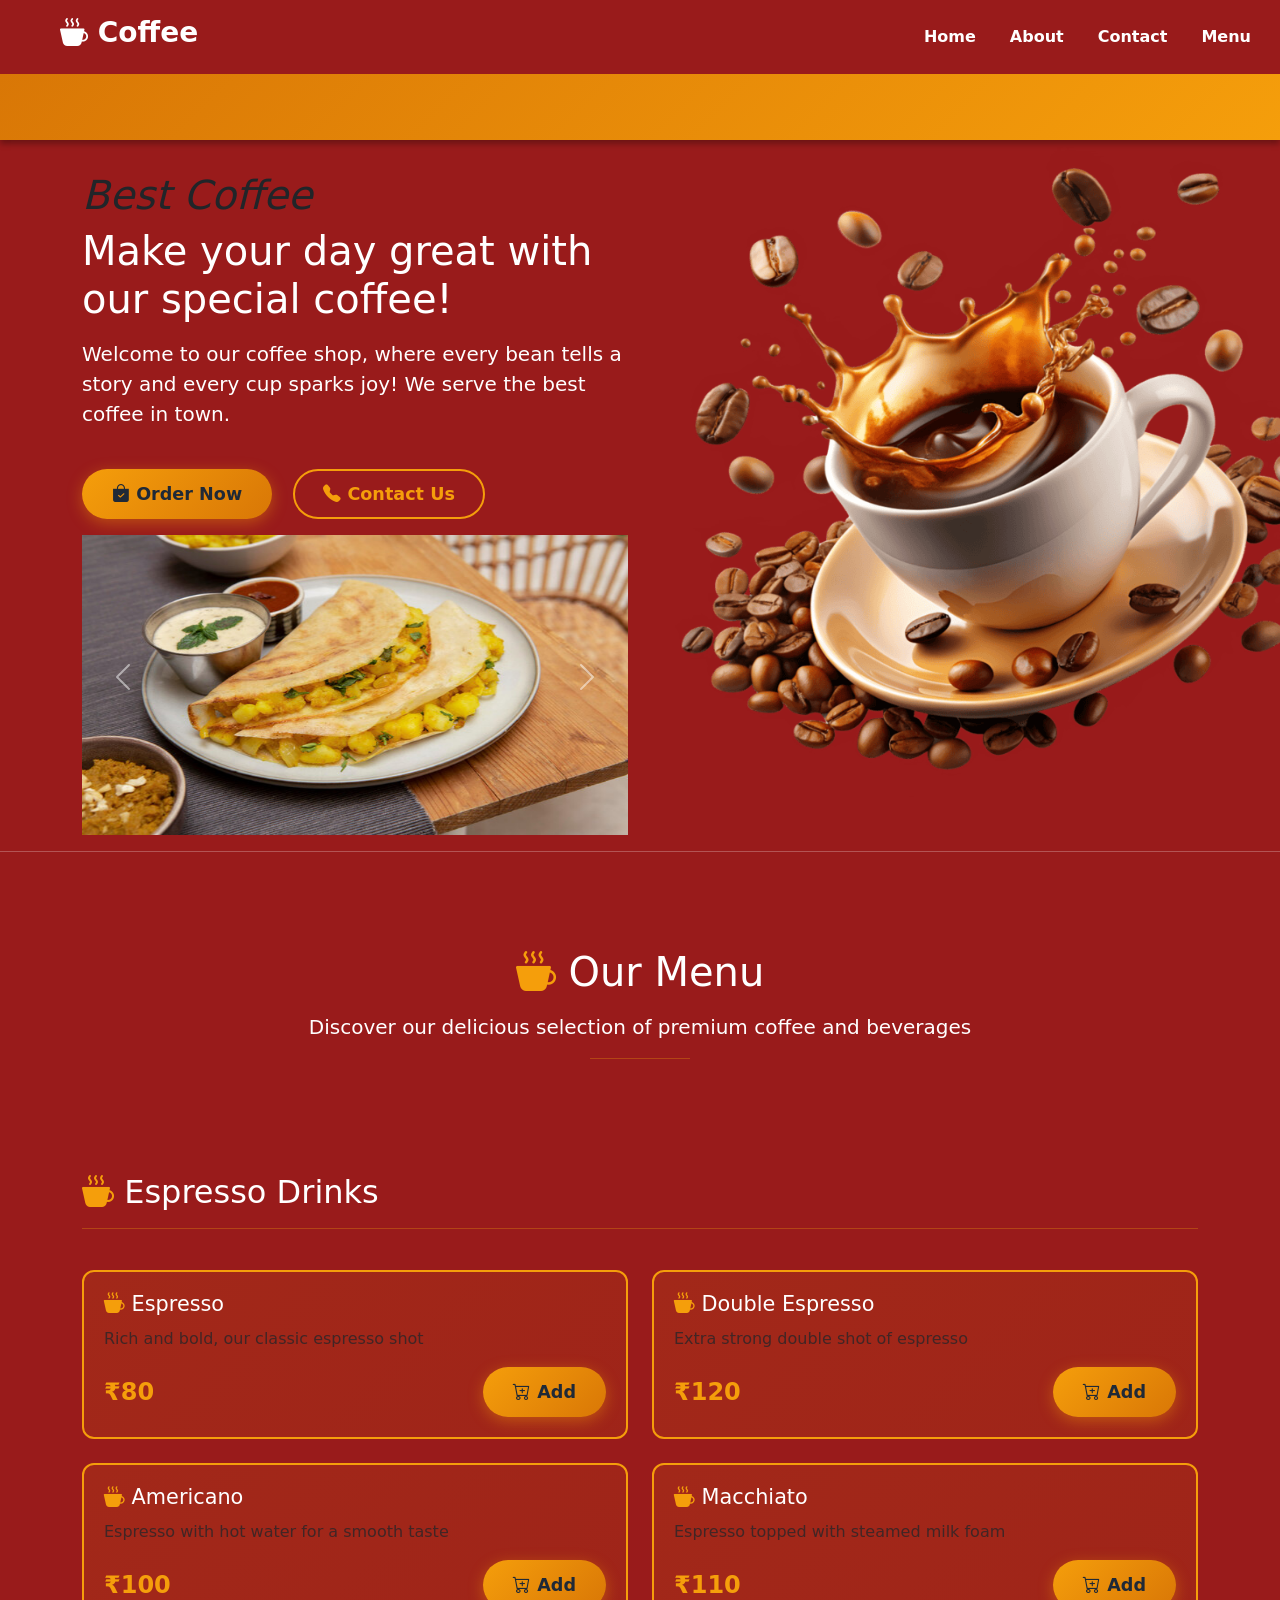
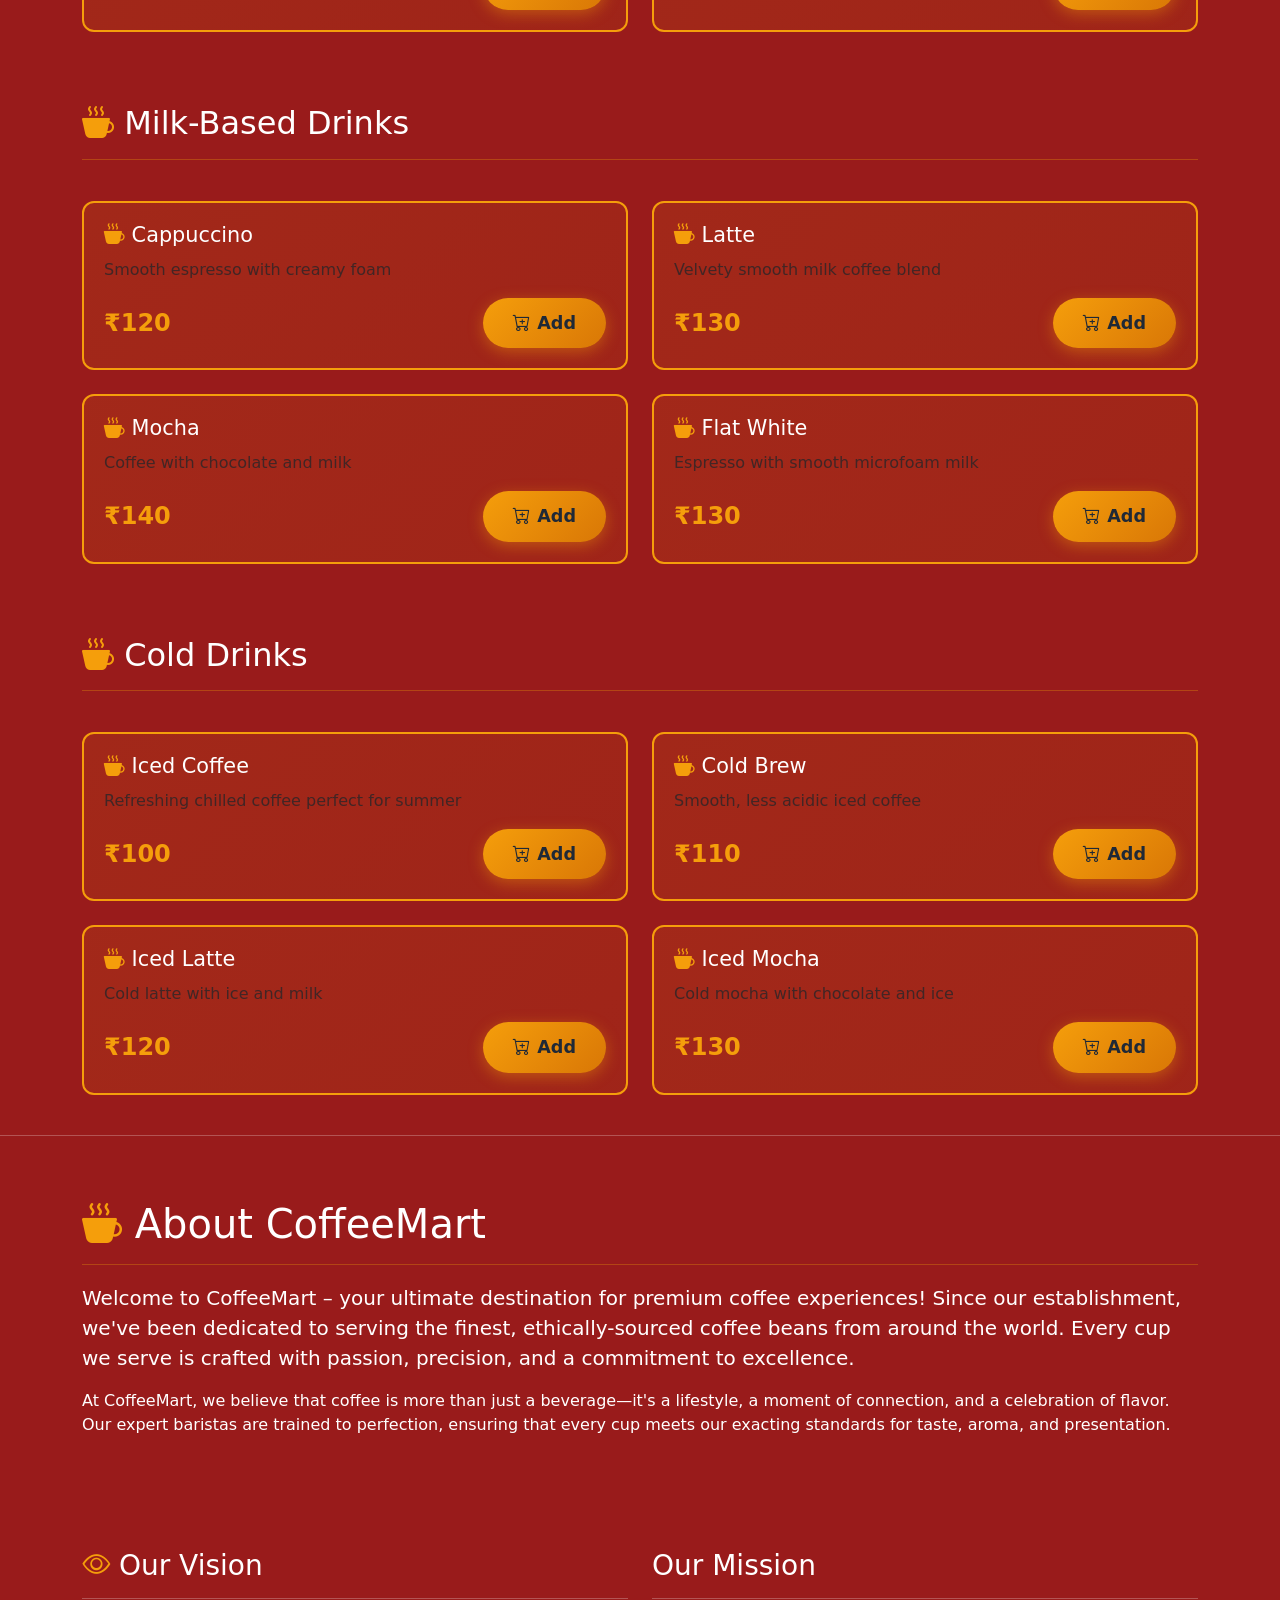
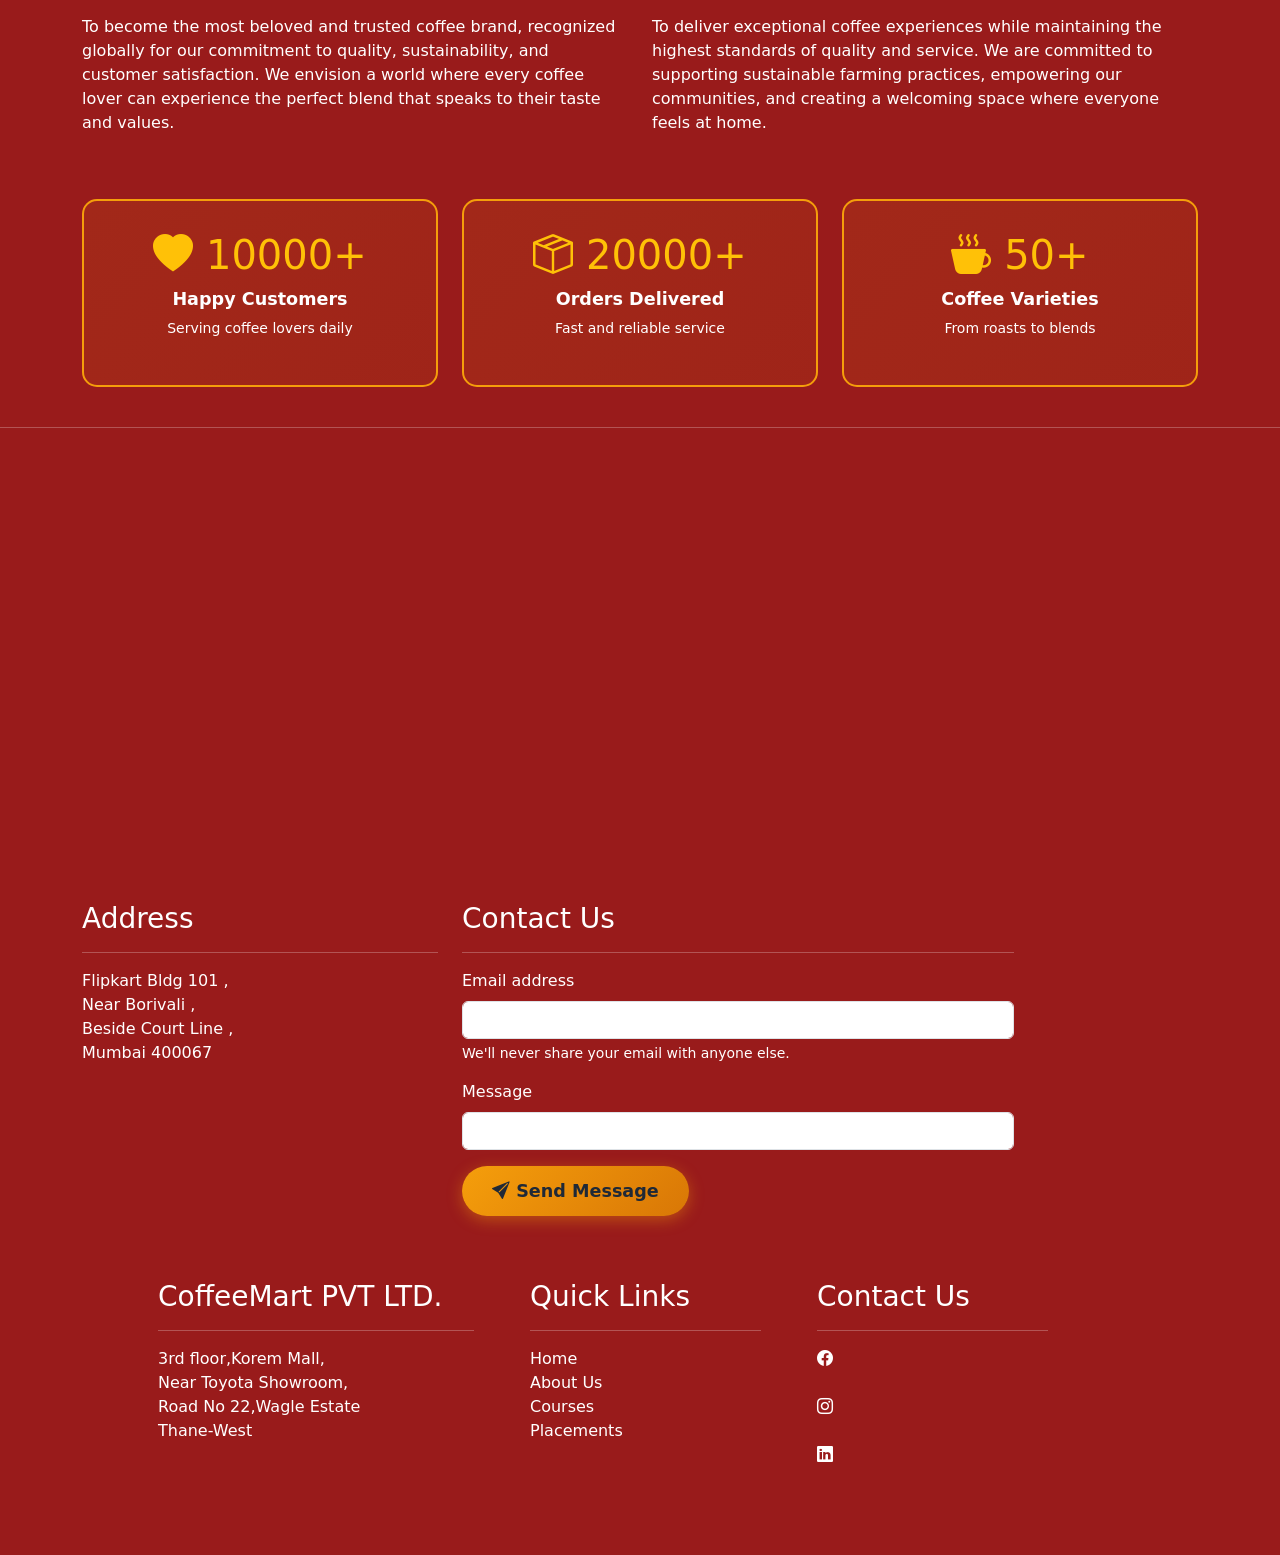
<file: index.html>
<!doctype html>
<html lang="en">
  <head>
    <meta charset="utf-8">
    <meta name="viewport" content="width=device-width, initial-scale=1">
    <title>CoffeeMart | Home</title>
    <link rel="shortcut icon" href="images/hot-beverages.png" type="image/x-icon">
    <link rel="stylesheet" href="https://cdn.jsdelivr.net/npm/bootstrap-icons@1.13.1/font/bootstrap-icons.min.css">
    <link href="https://cdn.jsdelivr.net/npm/bootstrap@5.3.8/dist/css/bootstrap.min.css" rel="stylesheet" integrity="sha384-sRIl4kxILFvY47J16cr9ZwB07vP4J8+LH7qKQnuqkuIAvNWLzeN8tE5YBujZqJLB" crossorigin="anonymous">
    <link rel="stylesheet" href="style.css">
  </head>
  <body>

    <!-- navbar  -->
     <div class="container-fluid">
        <div class="row">
            <nav class="navbar">
                <div class="container-fluid">
                    <a class="navbar-brand ms-5 text-white"> <h3> <strong> <i class="bi bi-cup-hot-fill"></i> Coffee</strong> </h3> </a>
                    <form class="d-flex" role="search">
                        <a href="index.html" class="btn text-white p-3"> <strong>Home</strong> </a>
                        <a href="about.html" class="btn text-white p-3"> <strong>About</strong> </a>
                        <a href="contact.html" class="btn text-white p-3"> <strong>Contact</strong> </a>
                        <a href="menu.html" class="btn text-white p-3"> <strong>Menu</strong> </a>
                    </form>
                </div>
            </nav>
        </div>
     </div>

     <marquee behavior="scroll" direction="left" scrollamount="5" class="marquee-promo">
       <i class="bi bi-cup-hot-fill"></i> Buy 1 Coffee and get any starter free! <i class="bi bi-cup-hot-fill"></i> | Limited Time Offer | Order Now!
     </marquee>

    <!-- main section  -->
     <div class="container">
      <div class="row">
        <div class="col-6">
          <h1 class="text---bs-warning-text-emphasis mt-4 fst-italic">Best Coffee</h1>
          <h1 class="text-white mt-2">Make your day great with our special coffee!</h1>
          <p class="lead text-white mt-3">Welcome to our coffee shop, where every bean tells a story and every cup sparks joy! We serve the best coffee in town.</p>
          <a href="" class="btn btn-order mt-4"> <i class="bi bi-bag-check-fill"></i> Order Now</a>
          <a href="" class="btn btn-contact mt-4 ms-3"><i class="bi bi-telephone-fill"></i> Contact Us</a>

          <!-- carousal  -->
           <div id="carouselExampleInterval" class="carousel slide pt-3" data-bs-ride="carousel">
              <div class="carousel-inner">
                  <div class="carousel-item active" data-bs-interval="2000">
                    <img src="images/gallery-5.jpg" class="d-block w-100" alt="menu" height="300px" width="500px">
                  </div>
                  <div class="carousel-item" data-bs-interval="2000">
                    <img src="images/gallery-2.jpg" class="d-block w-100" alt="menu" height="300px" width="500px">
                  </div>
                  <div class="carousel-item" data-bs-interval="2000">
                    <img src="images/gallery-3.jpg" class="d-block w-100" alt="menu" height="300px" width="500px  ">
                  </div>
                  <div class="carousel-item" data-bs-interval="2000">
                    <img src="images/gallery-4.jpg" class="d-block w-100" alt="menu" height="300px" width="500px">
                  </div>
                </div>
                <button class="carousel-control-prev" type="button" data-bs-target="#carouselExampleInterval" data-bs-slide="prev">
                  <span class="carousel-control-prev-icon" aria-hidden="true"></span>
                  <span class="visually-hidden">Previous</span>
                </button>
                <button class="carousel-control-next" type="button" data-bs-target="#carouselExampleInterval" data-bs-slide="next">
                  <span class="carousel-control-next-icon" aria-hidden="true"></span>
                  <span class="visually-hidden">Next</span>
                </button>
            </div>


        </div>
        <div class="col-4">
          <img src="images/coffee-hero-section.png" alt="Coffee" width="700px" height="650px">
        </div>
      </div>
     </div>

<hr class="text-white">

     <!-- menu section  -->
      <!-- Menu Header Section  -->
    <div class="container mt-5 pt-5">
      <div class="row text-white">
        <div class="col-md-12 mb-5 text-center">
          <h1 class="mb-3"><i class="bi bi-cup-hot-fill" style="color: #f59e0b;"></i> Our Menu</h1>
          <p class="lead">Discover our delicious selection of premium coffee and beverages</p>
          <hr class="text-warning mx-auto" style="height: 3px; width: 100px;" />
        </div>
      </div>
    </div>

    <!-- Espresso Drinks Section  -->
    <div class="container mt-5">
      <div class="row text-white">
        <div class="col-md-12 mb-4">
          <h2><i class="bi bi-cup-hot-fill" style="color: #f59e0b;"></i> Espresso Drinks</h2>
          <hr class="text-warning" style="height: 2px;" />
        </div>

        <div class="col-md-6 mb-4">
          <div class="menu-card">
            <h4><i class="bi bi-cup-hot-fill" style="color: #f59e0b;"></i> Espresso</h4>
            <p class="text-muted">Rich and bold, our classic espresso shot</p>
            <div class="d-flex justify-content-between align-items-center">
              <span class="price">₹80</span>
              <button class="btn btn-order btn-sm"><i class="bi bi-cart-plus"></i> Add</button>
            </div>
          </div>
        </div>

        <div class="col-md-6 mb-4">
          <div class="menu-card">
            <h4><i class="bi bi-cup-hot-fill" style="color: #f59e0b;"></i> Double Espresso</h4>
            <p class="text-muted">Extra strong double shot of espresso</p>
            <div class="d-flex justify-content-between align-items-center">
              <span class="price">₹120</span>
              <button class="btn btn-order btn-sm"><i class="bi bi-cart-plus"></i> Add</button>
            </div>
          </div>
        </div>

        <div class="col-md-6 mb-4">
          <div class="menu-card">
            <h4><i class="bi bi-cup-hot-fill" style="color: #f59e0b;"></i> Americano</h4>
            <p class="text-muted">Espresso with hot water for a smooth taste</p>
            <div class="d-flex justify-content-between align-items-center">
              <span class="price">₹100</span>
              <button class="btn btn-order btn-sm"><i class="bi bi-cart-plus"></i> Add</button>
            </div>
          </div>
        </div>

        <div class="col-md-6 mb-4">
          <div class="menu-card">
            <h4><i class="bi bi-cup-hot-fill" style="color: #f59e0b;"></i> Macchiato</h4>
            <p class="text-muted">Espresso topped with steamed milk foam</p>
            <div class="d-flex justify-content-between align-items-center">
              <span class="price">₹110</span>
              <button class="btn btn-order btn-sm"><i class="bi bi-cart-plus"></i> Add</button>
            </div>
          </div>
        </div>
      </div>
    </div>

    <!-- Milk-Based Drinks Section  -->
    <div class="container mt-5">
      <div class="row text-white">
        <div class="col-md-12 mb-4">
          <h2><i class="bi bi-cup-hot-fill" style="color: #f59e0b;"></i> Milk-Based Drinks</h2>
          <hr class="text-warning" style="height: 2px;" />
        </div>

        <div class="col-md-6 mb-4">
          <div class="menu-card">
            <h4><i class="bi bi-cup-hot-fill" style="color: #f59e0b;"></i> Cappuccino</h4>
            <p class="text-muted">Smooth espresso with creamy foam</p>
            <div class="d-flex justify-content-between align-items-center">
              <span class="price">₹120</span>
              <button class="btn btn-order btn-sm"><i class="bi bi-cart-plus"></i> Add</button>
            </div>
          </div>
        </div>

        <div class="col-md-6 mb-4">
          <div class="menu-card">
            <h4><i class="bi bi-cup-hot-fill" style="color: #f59e0b;"></i> Latte</h4>
            <p class="text-muted">Velvety smooth milk coffee blend</p>
            <div class="d-flex justify-content-between align-items-center">
              <span class="price">₹130</span>
              <button class="btn btn-order btn-sm"><i class="bi bi-cart-plus"></i> Add</button>
            </div>
          </div>
        </div>

        <div class="col-md-6 mb-4">
          <div class="menu-card">
            <h4><i class="bi bi-cup-hot-fill" style="color: #f59e0b;"></i> Mocha</h4>
            <p class="text-muted">Coffee with chocolate and milk</p>
            <div class="d-flex justify-content-between align-items-center">
              <span class="price">₹140</span>
              <button class="btn btn-order btn-sm"><i class="bi bi-cart-plus"></i> Add</button>
            </div>
          </div>
        </div>

        <div class="col-md-6 mb-4">
          <div class="menu-card">
            <h4><i class="bi bi-cup-hot-fill" style="color: #f59e0b;"></i> Flat White</h4>
            <p class="text-muted">Espresso with smooth microfoam milk</p>
            <div class="d-flex justify-content-between align-items-center">
              <span class="price">₹130</span>
              <button class="btn btn-order btn-sm"><i class="bi bi-cart-plus"></i> Add</button>
            </div>
          </div>
        </div>
      </div>
    </div>

    <!-- Cold Drinks Section  -->
    <div class="container mt-5">
      <div class="row text-white">
        <div class="col-md-12 mb-4">
          <h2><i class="bi bi-cup-hot-fill" style="color: #f59e0b;"></i> Cold Drinks</h2>
          <hr class="text-warning" style="height: 2px;" />
        </div>

        <div class="col-md-6 mb-4">
          <div class="menu-card">
            <h4><i class="bi bi-cup-hot-fill" style="color: #f59e0b;"></i> Iced Coffee</h4>
            <p class="text-muted">Refreshing chilled coffee perfect for summer</p>
            <div class="d-flex justify-content-between align-items-center">
              <span class="price">₹100</span>
              <button class="btn btn-order btn-sm"><i class="bi bi-cart-plus"></i> Add</button>
            </div>
          </div>
        </div>

        <div class="col-md-6 mb-4">
          <div class="menu-card">
            <h4><i class="bi bi-cup-hot-fill" style="color: #f59e0b;"></i> Cold Brew</h4>
            <p class="text-muted">Smooth, less acidic iced coffee</p>
            <div class="d-flex justify-content-between align-items-center">
              <span class="price">₹110</span>
              <button class="btn btn-order btn-sm"><i class="bi bi-cart-plus"></i> Add</button>
            </div>
          </div>
        </div>

        <div class="col-md-6 mb-4">
          <div class="menu-card">
            <h4><i class="bi bi-cup-hot-fill" style="color: #f59e0b;"></i> Iced Latte</h4>
            <p class="text-muted">Cold latte with ice and milk</p>
            <div class="d-flex justify-content-between align-items-center">
              <span class="price">₹120</span>
              <button class="btn btn-order btn-sm"><i class="bi bi-cart-plus"></i> Add</button>
            </div>
          </div>
        </div>

        <div class="col-md-6 mb-4">
          <div class="menu-card">
            <h4><i class="bi bi-cup-hot-fill" style="color: #f59e0b;"></i> Iced Mocha</h4>
            <p class="text-muted">Cold mocha with chocolate and ice</p>
            <div class="d-flex justify-content-between align-items-center">
              <span class="price">₹130</span>
              <button class="btn btn-order btn-sm"><i class="bi bi-cart-plus"></i> Add</button>
            </div>
          </div>
        </div>
      </div>
    </div>

<hr class="text-white">

     <!-- about section  -->
      <div class="container">
      <div class="row text-white">
        <div class="col-md-12 mt-5 mb-5">
          <h1 class="mb-3"><i class="bi bi-cup-hot-fill" style="color: #f59e0b;"></i> About CoffeeMart</h1>
          <hr class="text-warning" style="height: 3px;" />
          <p class="lead">
            Welcome to CoffeeMart – your ultimate destination for premium coffee experiences! Since our establishment, we've been dedicated to serving the finest, ethically-sourced coffee beans from around the world. Every cup we serve is crafted with passion, precision, and a commitment to excellence.
          </p>
          <p>
            At CoffeeMart, we believe that coffee is more than just a beverage—it's a lifestyle, a moment of connection, and a celebration of flavor. Our expert baristas are trained to perfection, ensuring that every cup meets our exacting standards for taste, aroma, and presentation.
          </p>
        </div>

        <div class="col-md-6 mt-5">
          <h3><i class="bi bi-eye" style="color: #f59e0b;"></i> Our Vision</h3>
          <hr />
          <p>
            To become the most beloved and trusted coffee brand, recognized globally for our commitment to quality, sustainability, and customer satisfaction. We envision a world where every coffee lover can experience the perfect blend that speaks to their taste and values.
          </p>
        </div>

        <div class="col-md-6 mt-5">
          <h3><i class="bi bi-target" style="color: #f59e0b;"></i> Our Mission</h3>
          <hr />
          <p>
            To deliver exceptional coffee experiences while maintaining the highest standards of quality and service. We are committed to supporting sustainable farming practices, empowering our communities, and creating a welcoming space where everyone feels at home.
          </p>
        </div>

        <div class="col-md-4 mt-5 mb-4">
          <div class="stats-card">
            <h2 class="text-warning"><i class="bi bi-heart-fill"></i> 10000+</h2>
            <h6>Happy Customers</h6>
            <p class="small">Serving coffee lovers daily</p>
          </div>
        </div>

        <div class="col-md-4 mt-5 mb-4">
          <div class="stats-card">
            <h2 class="text-warning"><i class="bi bi-box-seam"></i> 20000+</h2>
            <h6>Orders Delivered</h6>
            <p class="small">Fast and reliable service</p>
          </div>
        </div>

        <div class="col-md-4 mt-5 mb-4">
          <div class="stats-card">
            <h2 class="text-warning"><i class="bi bi-cup-hot-fill"></i> 50+</h2>
            <h6>Coffee Varieties</h6>
            <p class="small">From roasts to blends</p>
          </div>
        </div>
      </div>
    </div>

    <hr class="text-white">

    <!-- contact section  -->
     <!-- map  -->
      <div class="container">
        <div class="row">
            <iframe src="https://www.google.com/maps/embed?pb=!1m18!1m12!1m3!1d3770.726196104018!2d72.8316591!3d19.0757723!2m3!1f0!2f0!3f0!3m2!1i1024!2i768!4f13.1!3m3!1m2!1s0x3be7c90b904e8641%3A0x2339587731d18245!2sStarbucks!5e0!3m2!1sen!2sin!4v1773681594236!5m2!1sen!2sin" width="600" height="450" style="border:0;" allowfullscreen="" loading="lazy" referrerpolicy="no-referrer-when-downgrade"></iframe>
        </div>
      </div>

      <!-- form  -->
      <div class="container mt-2 text-white">
        <div class="row">
            <div class="col-4">
                <h3 class="text-white">Address</h3>
                <hr>
                <span>Flipkart Bldg 101 , <br> Near Borivali , <br> Beside Court Line , <br> Mumbai 400067 </span>
            </div>
                <div class="col-8">
                    <form action="" class="w-75">
                        <h3 class=" text-white">Contact Us</h3>
                        <hr>
                    <div class="mb-3">
                            <label for="exampleInputEmail1" class="form-label">Email address</label>
                            <input type="email" class="form-control" id="exampleInputEmail1" aria-describedby="emailHelp">
                            <div id="emailHelp" class="form-text text-white">We'll never share your email with anyone else.</div>
                        </div>
                        <div class="mb-3">
                            <label for="exampleInputPassword1" class="form-label">Message</label>
                            <input type="password" class="form-control " id="exampleInputPassword1">
                        </div>
                        <button type="submit" class="btn btn-order"><i class="bi bi-send-fill"></i> Send Message</button>
                    </form>
                </div>
        </div>
      </div>

    


    <!-- footer  -->
     <div class="container fixed-relative">
        <div class="row m-5">
            <div class="col-4 m-3 text-white">
                <h3>CoffeeMart PVT LTD.</h3>
                <hr>
                <span>3rd floor,Korem Mall,</span><br>
                <span>Near Toyota Showroom,</span><br>
                <span>Road No 22,Wagle Estate</span><br>
                <span>Thane-West</span>
            </div>
            <div class="col-3 m-3">
                <h3 class="text-white">Quick Links</h3>
                <hr class="text-white">
                <a href="#" class="text-white text-decoration-none">Home</a><br>
                <a href="#" class="text-white text-decoration-none">About Us</a><br>
                <a href="#" class="text-white text-decoration-none">Courses</a><br>
                <a href="#" class="text-white text-decoration-none">Placements</a><br>
            </div>
            <div class="col-3 m-3">
                <h3 class="text-white">Contact Us</h3>
                <hr class="text-white">
                <a href="https://www.facebook.com" target="_blank" class="text-white text-decoration-none">
                    <i class="bi bi-facebook"></i>
                </a><br><br>
                <a href="https://www.instagram.com" target="_blank" class="text-white text-decoration-none">
                    <i class="bi bi-instagram"></i> 
                </a><br><br>
                <a href="https://www.linkedin.com" target="_blank" class="text-white text-decoration-none">
                    <i class="bi bi-linkedin"></i> 
                </a><br><br>
            </div>
        </div>
    </div>

    <script src="https://cdn.jsdelivr.net/npm/bootstrap@5.3.8/dist/js/bootstrap.bundle.min.js" integrity="sha384-FKyoEForCGlyvwx9Hj09JcYn3nv7wiPVlz7YYwJrWVcXK/BmnVDxM+D2scQbITxI" crossorigin="anonymous"></script>
  </body>
</html>
</file>
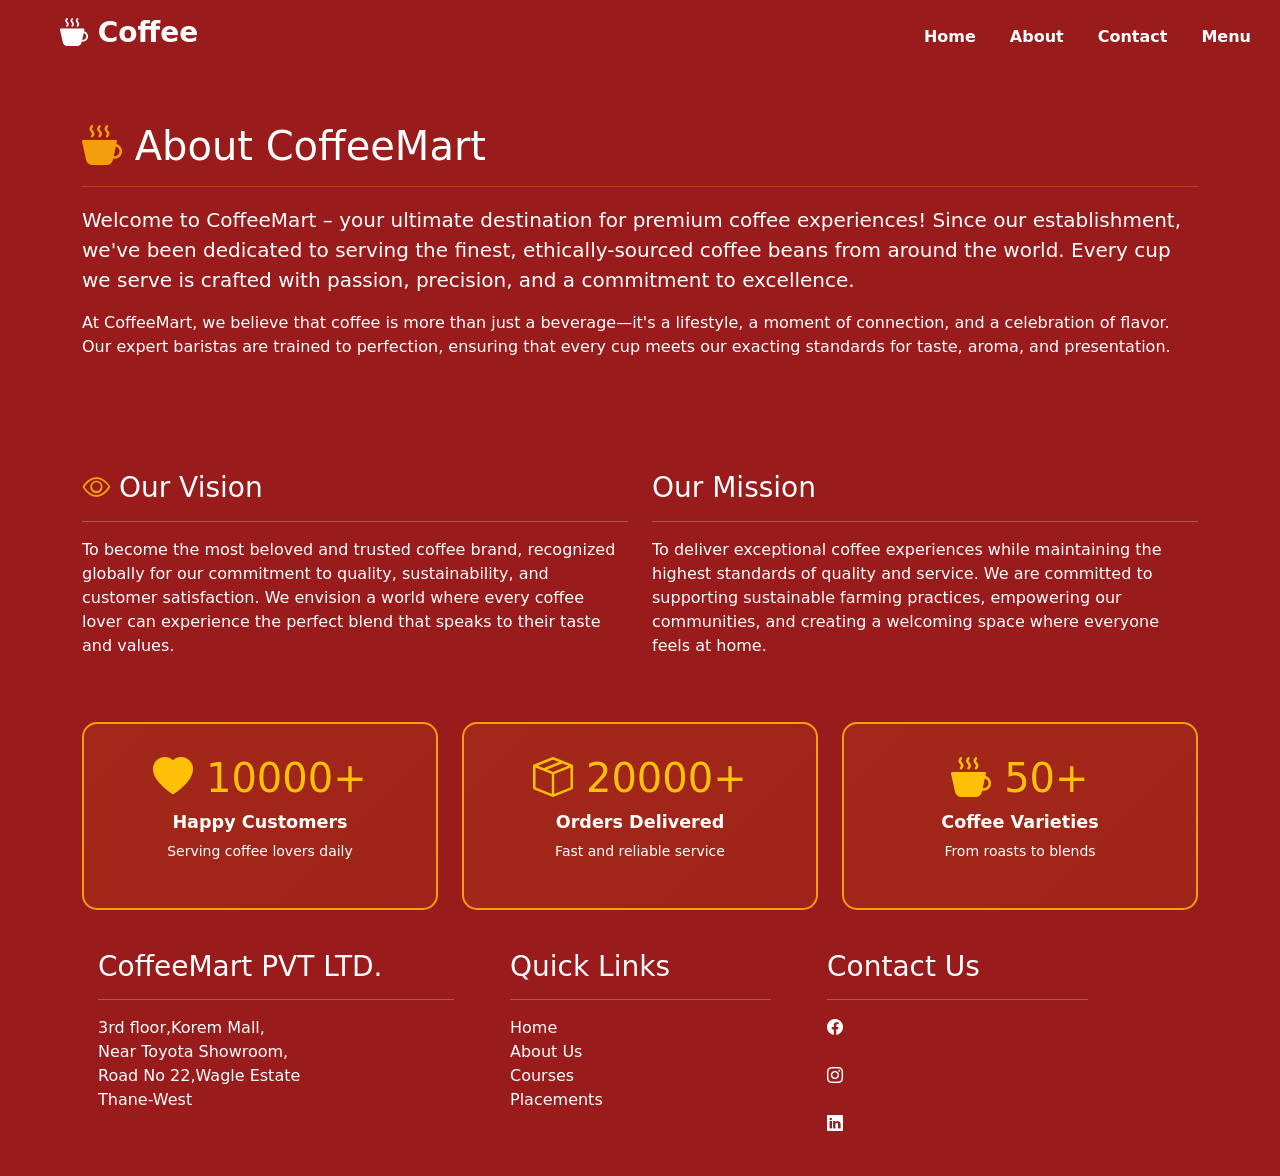
<file: about.html>
<!doctype html>
<html lang="en">
  <head>
    <meta charset="utf-8">
    <meta name="viewport" content="width=device-width, initial-scale=1">
    <title>CoffeeMart | About Us</title>
    <link rel="stylesheet" href="https://cdn.jsdelivr.net/npm/bootstrap-icons@1.13.1/font/bootstrap-icons.min.css">
    <link href="https://cdn.jsdelivr.net/npm/bootstrap@5.3.8/dist/css/bootstrap.min.css" rel="stylesheet" integrity="sha384-sRIl4kxILFvY47J16cr9ZwB07vP4J8+LH7qKQnuqkuIAvNWLzeN8tE5YBujZqJLB" crossorigin="anonymous">
    <link rel="stylesheet" href="style.css">
  </head>
  <body>

    <!-- navbar  -->
     <div class="container-fluid">
        <div class="row">
            <nav class="navbar">
                <div class="container-fluid">
                    <a class="navbar-brand ms-5 text-white"> <h3> <strong> <i class="bi bi-cup-hot-fill"></i> Coffee</strong> </h3> </a>
                    <form class="d-flex" role="search">
                        <a href="index.html" class="btn text-white p-3"> <strong>Home</strong> </a>
                        <a href="about.html" class="btn text-white p-3"> <strong>About</strong> </a>
                        <a href="contact.html" class="btn text-white p-3"> <strong>Contact</strong> </a>
                        <a href="menu.html" class="btn text-white p-3"> <strong>Menu</strong> </a>
                    </form>
                </div>
            </nav>
        </div>
     </div>

     

    <!-- main section  -->
      <div class="container">
      <div class="row text-white">
        <div class="col-md-12 mt-5 mb-5">
          <h1 class="mb-3"><i class="bi bi-cup-hot-fill" style="color: #f59e0b;"></i> About CoffeeMart</h1>
          <hr class="text-warning" style="height: 3px;" />
          <p class="lead">
            Welcome to CoffeeMart – your ultimate destination for premium coffee experiences! Since our establishment, we've been dedicated to serving the finest, ethically-sourced coffee beans from around the world. Every cup we serve is crafted with passion, precision, and a commitment to excellence.
          </p>
          <p>
            At CoffeeMart, we believe that coffee is more than just a beverage—it's a lifestyle, a moment of connection, and a celebration of flavor. Our expert baristas are trained to perfection, ensuring that every cup meets our exacting standards for taste, aroma, and presentation.
          </p>
        </div>

        <div class="col-md-6 mt-5">
          <h3><i class="bi bi-eye" style="color: #f59e0b;"></i> Our Vision</h3>
          <hr />
          <p>
            To become the most beloved and trusted coffee brand, recognized globally for our commitment to quality, sustainability, and customer satisfaction. We envision a world where every coffee lover can experience the perfect blend that speaks to their taste and values.
          </p>
        </div>

        <div class="col-md-6 mt-5">
          <h3><i class="bi bi-target" style="color: #f59e0b;"></i> Our Mission</h3>
          <hr />
          <p>
            To deliver exceptional coffee experiences while maintaining the highest standards of quality and service. We are committed to supporting sustainable farming practices, empowering our communities, and creating a welcoming space where everyone feels at home.
          </p>
        </div>

        <div class="col-md-4 mt-5 mb-4">
          <div class="stats-card">
            <h2 class="text-warning"><i class="bi bi-heart-fill"></i> 10000+</h2>
            <h6>Happy Customers</h6>
            <p class="small">Serving coffee lovers daily</p>
          </div>
        </div>

        <div class="col-md-4 mt-5 mb-4">
          <div class="stats-card">
            <h2 class="text-warning"><i class="bi bi-box-seam"></i> 20000+</h2>
            <h6>Orders Delivered</h6>
            <p class="small">Fast and reliable service</p>
          </div>
        </div>

        <div class="col-md-4 mt-5 mb-4">
          <div class="stats-card">
            <h2 class="text-warning"><i class="bi bi-cup-hot-fill"></i> 50+</h2>
            <h6>Coffee Varieties</h6>
            <p class="small">From roasts to blends</p>
          </div>
        </div>
      </div>
    </div>



    <!-- footer  -->
     <div class="container fixed-relative">
        <div class="row">
            <div class="col-4 m-3 text-white">
                <h3>CoffeeMart PVT LTD.</h3>
                <hr>
                <span>3rd floor,Korem Mall,</span><br>
                <span>Near Toyota Showroom,</span><br>
                <span>Road No 22,Wagle Estate</span><br>
                <span>Thane-West</span>
            </div>
            <div class="col-3 m-3">
                <h3 class="text-white">Quick Links</h3>
                <hr class="text-white">
                <a href="#" class="text-white text-decoration-none">Home</a><br>
                <a href="#" class="text-white text-decoration-none">About Us</a><br>
                <a href="#" class="text-white text-decoration-none">Courses</a><br>
                <a href="#" class="text-white text-decoration-none">Placements</a><br>
            </div>
            <div class="col-3 m-3">
                <h3 class="text-white">Contact Us</h3>
                <hr class="text-white">
                <a href="https://www.facebook.com" target="_blank" class="text-white text-decoration-none">
                    <i class="bi bi-facebook"></i>
                </a><br><br>
                <a href="https://www.instagram.com" target="_blank" class="text-white text-decoration-none">
                    <i class="bi bi-instagram"></i> 
                </a><br><br>
                <a href="https://www.linkedin.com" target="_blank" class="text-white text-decoration-none">
                    <i class="bi bi-linkedin"></i> 
                </a><br><br>
            </div>
        </div>
    </div>

    <script src="https://cdn.jsdelivr.net/npm/bootstrap@5.3.8/dist/js/bootstrap.bundle.min.js" integrity="sha384-FKyoEForCGlyvwx9Hj09JcYn3nv7wiPVlz7YYwJrWVcXK/BmnVDxM+D2scQbITxI" crossorigin="anonymous"></script>
  </body>
</html>
</file>
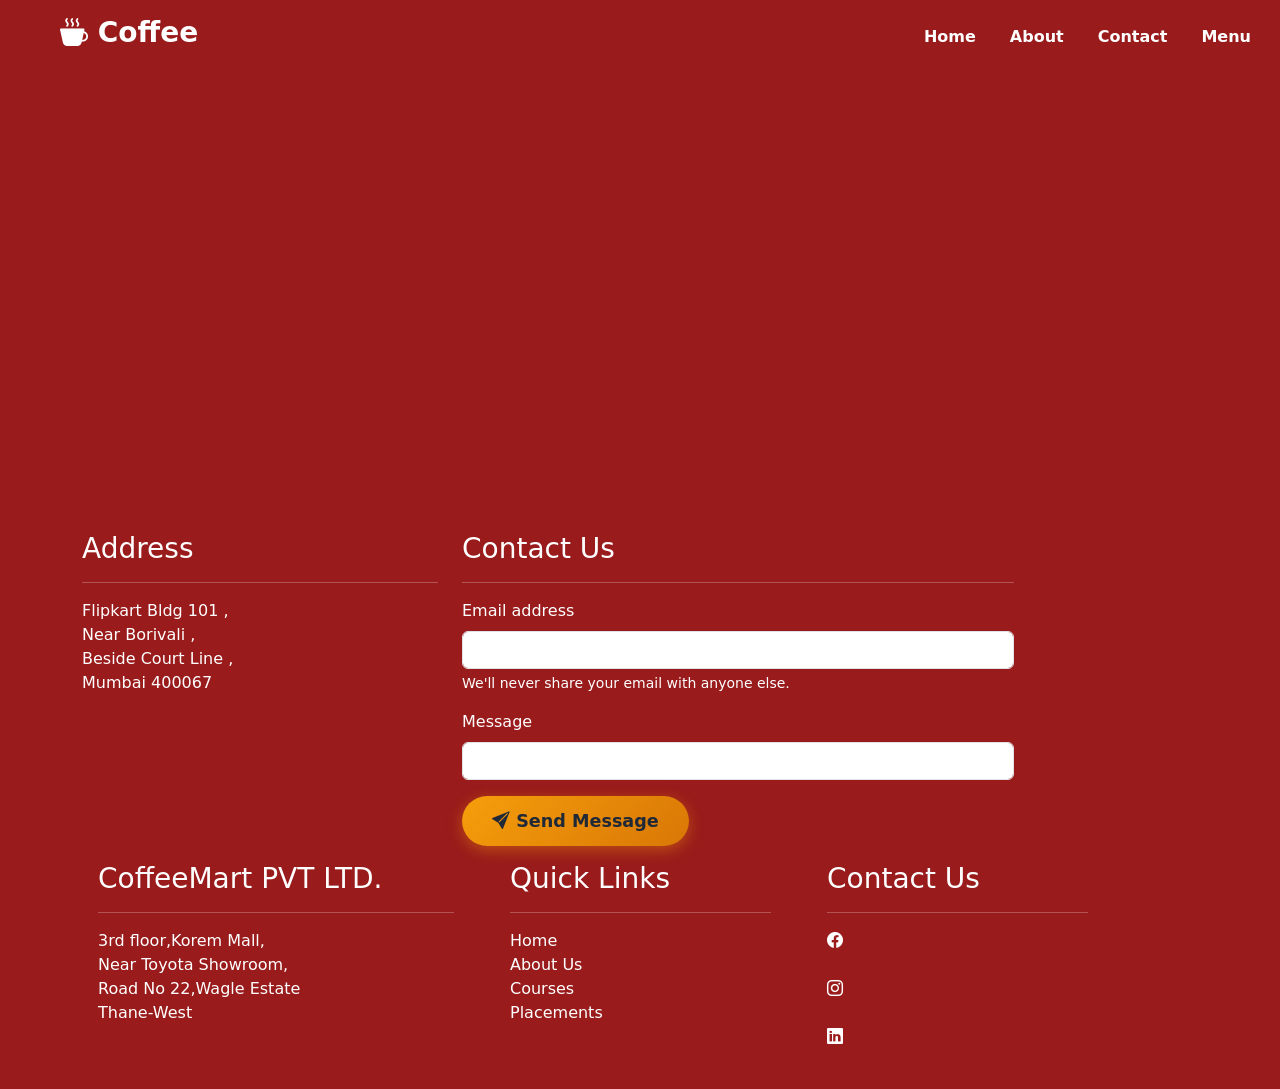
<file: contact.html>
<!doctype html>
<html lang="en">
  <head>
    <meta charset="utf-8">
    <meta name="viewport" content="width=device-width, initial-scale=1">
    <title>CoffeeMart | Contact Us</title>
    <link rel="stylesheet" href="https://cdn.jsdelivr.net/npm/bootstrap-icons@1.13.1/font/bootstrap-icons.min.css">
    <link href="https://cdn.jsdelivr.net/npm/bootstrap@5.3.8/dist/css/bootstrap.min.css" rel="stylesheet" integrity="sha384-sRIl4kxILFvY47J16cr9ZwB07vP4J8+LH7qKQnuqkuIAvNWLzeN8tE5YBujZqJLB" crossorigin="anonymous">
    <link rel="stylesheet" href="style.css">
  </head>
  <body>

    <!-- navbar  -->
     <div class="container-fluid">
        <div class="row">
            <nav class="navbar">
                <div class="container-fluid">
                    <a class="navbar-brand ms-5 text-white"> <h3> <strong> <i class="bi bi-cup-hot-fill"></i> Coffee</strong> </h3> </a>
                    <form class="d-flex" role="search">
                        <a href="index.html" class="btn text-white p-3"> <strong>Home</strong> </a>
                        <a href="about.html" class="btn text-white p-3"> <strong>About</strong> </a>
                        <a href="contact.html" class="btn text-white p-3"> <strong>Contact</strong> </a>
                        <a href="menu.html" class="btn text-white p-3"> <strong>Menu</strong> </a>
                    </form>
                </div>
            </nav>
        </div>
     </div>


    <!-- main section  -->
     <!-- map  -->
      <div class="container">
        <div class="row">
            <iframe src="https://www.google.com/maps/embed?pb=!1m18!1m12!1m3!1d3770.726196104018!2d72.8316591!3d19.0757723!2m3!1f0!2f0!3f0!3m2!1i1024!2i768!4f13.1!3m3!1m2!1s0x3be7c90b904e8641%3A0x2339587731d18245!2sStarbucks!5e0!3m2!1sen!2sin!4v1773681594236!5m2!1sen!2sin" width="600" height="450" style="border:0;" allowfullscreen="" loading="lazy" referrerpolicy="no-referrer-when-downgrade"></iframe>
        </div>
      </div>

      <!-- form  -->
      <div class="container mt-2 text-white">
        <div class="row">
            <div class="col-4">
                <h3 class="text-white">Address</h3>
                <hr>
                <span>Flipkart Bldg 101 , <br> Near Borivali , <br> Beside Court Line , <br> Mumbai 400067 </span>
            </div>
                <div class="col-8">
                    <form action="" class="w-75">
                        <h3 class=" text-white">Contact Us</h3>
                        <hr>
                    <div class="mb-3">
                            <label for="exampleInputEmail1" class="form-label">Email address</label>
                            <input type="email" class="form-control" id="exampleInputEmail1" aria-describedby="emailHelp">
                            <div id="emailHelp" class="form-text text-white">We'll never share your email with anyone else.</div>
                        </div>
                        <div class="mb-3">
                            <label for="exampleInputPassword1" class="form-label">Message</label>
                            <input type="password" class="form-control " id="exampleInputPassword1">
                        </div>
                        <button type="submit" class="btn btn-order"><i class="bi bi-send-fill"></i> Send Message</button>
                    </form>
                </div>
        </div>
      </div>



    <!-- footer  -->
     <div class="container fixed-relative">
        <div class="row">
            <div class="col-4 m-3 text-white">
                <h3>CoffeeMart PVT LTD.</h3>
                <hr>
                <span>3rd floor,Korem Mall,</span><br>
                <span>Near Toyota Showroom,</span><br>
                <span>Road No 22,Wagle Estate</span><br>
                <span>Thane-West</span>
            </div>
            <div class="col-3 m-3">
                <h3 class="text-white">Quick Links</h3>
                <hr class="text-white">
                <a href="#" class="text-white text-decoration-none">Home</a><br>
                <a href="#" class="text-white text-decoration-none">About Us</a><br>
                <a href="#" class="text-white text-decoration-none">Courses</a><br>
                <a href="#" class="text-white text-decoration-none">Placements</a><br>
            </div>
            <div class="col-3 m-3">
                <h3 class="text-white">Contact Us</h3>
                <hr class="text-white">
                <a href="https://www.facebook.com" target="_blank" class="text-white text-decoration-none">
                    <i class="bi bi-facebook"></i>
                </a><br><br>
                <a href="https://www.instagram.com" target="_blank" class="text-white text-decoration-none">
                    <i class="bi bi-instagram"></i> 
                </a><br><br>
                <a href="https://www.linkedin.com" target="_blank" class="text-white text-decoration-none">
                    <i class="bi bi-linkedin"></i> 
                </a><br><br>
            </div>
        </div>
    </div>

    <script src="https://cdn.jsdelivr.net/npm/bootstrap@5.3.8/dist/js/bootstrap.bundle.min.js" integrity="sha384-FKyoEForCGlyvwx9Hj09JcYn3nv7wiPVlz7YYwJrWVcXK/BmnVDxM+D2scQbITxI" crossorigin="anonymous"></script>
  </body>
</html>
</file>
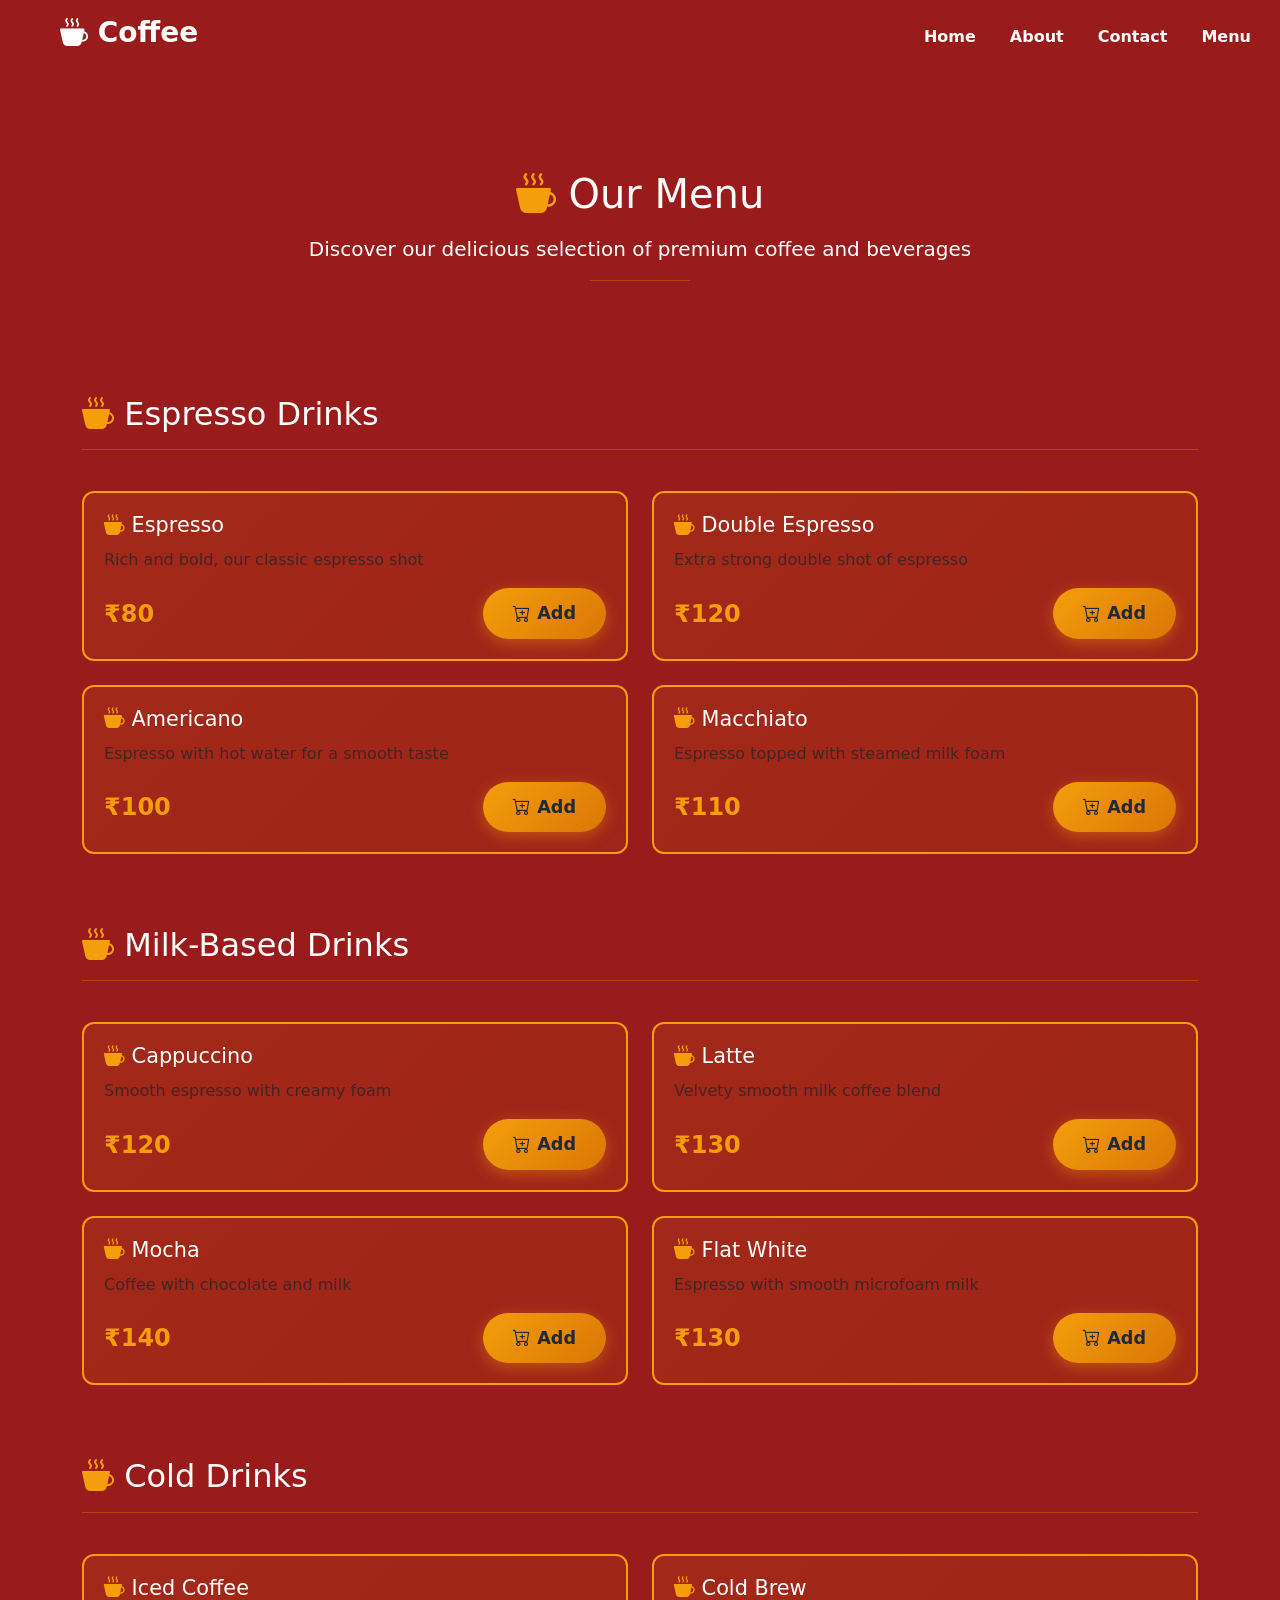
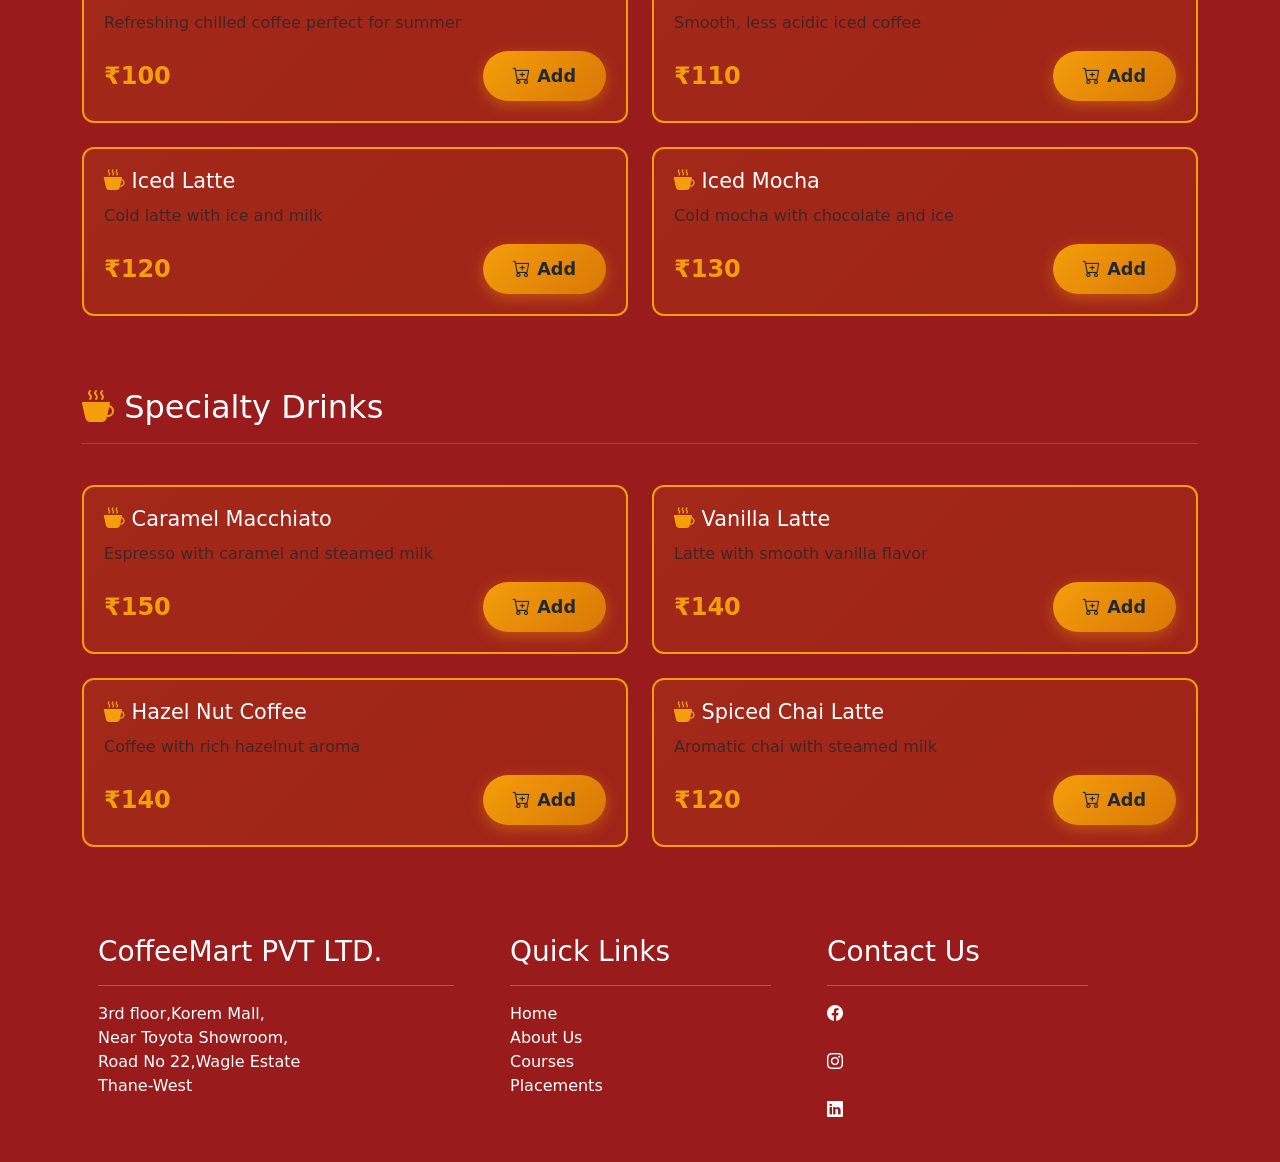
<file: menu.html>
<!doctype html>
<html lang="en">
  <head>
    <meta charset="utf-8">
    <meta name="viewport" content="width=device-width, initial-scale=1">
    <title>CoffeeMart | Menu</title>
    <link rel="stylesheet" href="https://cdn.jsdelivr.net/npm/bootstrap-icons@1.13.1/font/bootstrap-icons.min.css">
    <link href="https://cdn.jsdelivr.net/npm/bootstrap@5.3.8/dist/css/bootstrap.min.css" rel="stylesheet" integrity="sha384-sRIl4kxILFvY47J16cr9ZwB07vP4J8+LH7qKQnuqkuIAvNWLzeN8tE5YBujZqJLB" crossorigin="anonymous">
    <link rel="stylesheet" href="style.css">
  </head>
  <body>

    <!-- navbar  -->
     <div class="container-fluid">
        <div class="row">
            <nav class="navbar">
                <div class="container-fluid">
                    <a class="navbar-brand ms-5 text-white"> <h3> <strong> <i class="bi bi-cup-hot-fill"></i> Coffee</strong> </h3> </a>
                    <form class="d-flex" role="search">
                        <a href="index.html" class="btn text-white p-3"> <strong>Home</strong> </a>
                        <a href="about.html" class="btn text-white p-3"> <strong>About</strong> </a>
                        <a href="contact.html" class="btn text-white p-3"> <strong>Contact</strong> </a>
                        <a href="menu.html" class="btn text-white p-3"> <strong>Menu</strong> </a>
                    </form>
                </div>
            </nav>
        </div>
     </div>

    <!-- Menu Header Section  -->
    <div class="container mt-5 pt-5">
      <div class="row text-white">
        <div class="col-md-12 mb-5 text-center">
          <h1 class="mb-3"><i class="bi bi-cup-hot-fill" style="color: #f59e0b;"></i> Our Menu</h1>
          <p class="lead">Discover our delicious selection of premium coffee and beverages</p>
          <hr class="text-warning mx-auto" style="height: 3px; width: 100px;" />
        </div>
      </div>
    </div>

    <!-- Espresso Drinks Section  -->
    <div class="container mt-5">
      <div class="row text-white">
        <div class="col-md-12 mb-4">
          <h2><i class="bi bi-cup-hot-fill" style="color: #f59e0b;"></i> Espresso Drinks</h2>
          <hr class="text-warning" style="height: 2px;" />
        </div>

        <div class="col-md-6 mb-4">
          <div class="menu-card">
            <h4><i class="bi bi-cup-hot-fill" style="color: #f59e0b;"></i> Espresso</h4>
            <p class="text-muted">Rich and bold, our classic espresso shot</p>
            <div class="d-flex justify-content-between align-items-center">
              <span class="price">₹80</span>
              <button class="btn btn-order btn-sm"><i class="bi bi-cart-plus"></i> Add</button>
            </div>
          </div>
        </div>

        <div class="col-md-6 mb-4">
          <div class="menu-card">
            <h4><i class="bi bi-cup-hot-fill" style="color: #f59e0b;"></i> Double Espresso</h4>
            <p class="text-muted">Extra strong double shot of espresso</p>
            <div class="d-flex justify-content-between align-items-center">
              <span class="price">₹120</span>
              <button class="btn btn-order btn-sm"><i class="bi bi-cart-plus"></i> Add</button>
            </div>
          </div>
        </div>

        <div class="col-md-6 mb-4">
          <div class="menu-card">
            <h4><i class="bi bi-cup-hot-fill" style="color: #f59e0b;"></i> Americano</h4>
            <p class="text-muted">Espresso with hot water for a smooth taste</p>
            <div class="d-flex justify-content-between align-items-center">
              <span class="price">₹100</span>
              <button class="btn btn-order btn-sm"><i class="bi bi-cart-plus"></i> Add</button>
            </div>
          </div>
        </div>

        <div class="col-md-6 mb-4">
          <div class="menu-card">
            <h4><i class="bi bi-cup-hot-fill" style="color: #f59e0b;"></i> Macchiato</h4>
            <p class="text-muted">Espresso topped with steamed milk foam</p>
            <div class="d-flex justify-content-between align-items-center">
              <span class="price">₹110</span>
              <button class="btn btn-order btn-sm"><i class="bi bi-cart-plus"></i> Add</button>
            </div>
          </div>
        </div>
      </div>
    </div>

    <!-- Milk-Based Drinks Section  -->
    <div class="container mt-5">
      <div class="row text-white">
        <div class="col-md-12 mb-4">
          <h2><i class="bi bi-cup-hot-fill" style="color: #f59e0b;"></i> Milk-Based Drinks</h2>
          <hr class="text-warning" style="height: 2px;" />
        </div>

        <div class="col-md-6 mb-4">
          <div class="menu-card">
            <h4><i class="bi bi-cup-hot-fill" style="color: #f59e0b;"></i> Cappuccino</h4>
            <p class="text-muted">Smooth espresso with creamy foam</p>
            <div class="d-flex justify-content-between align-items-center">
              <span class="price">₹120</span>
              <button class="btn btn-order btn-sm"><i class="bi bi-cart-plus"></i> Add</button>
            </div>
          </div>
        </div>

        <div class="col-md-6 mb-4">
          <div class="menu-card">
            <h4><i class="bi bi-cup-hot-fill" style="color: #f59e0b;"></i> Latte</h4>
            <p class="text-muted">Velvety smooth milk coffee blend</p>
            <div class="d-flex justify-content-between align-items-center">
              <span class="price">₹130</span>
              <button class="btn btn-order btn-sm"><i class="bi bi-cart-plus"></i> Add</button>
            </div>
          </div>
        </div>

        <div class="col-md-6 mb-4">
          <div class="menu-card">
            <h4><i class="bi bi-cup-hot-fill" style="color: #f59e0b;"></i> Mocha</h4>
            <p class="text-muted">Coffee with chocolate and milk</p>
            <div class="d-flex justify-content-between align-items-center">
              <span class="price">₹140</span>
              <button class="btn btn-order btn-sm"><i class="bi bi-cart-plus"></i> Add</button>
            </div>
          </div>
        </div>

        <div class="col-md-6 mb-4">
          <div class="menu-card">
            <h4><i class="bi bi-cup-hot-fill" style="color: #f59e0b;"></i> Flat White</h4>
            <p class="text-muted">Espresso with smooth microfoam milk</p>
            <div class="d-flex justify-content-between align-items-center">
              <span class="price">₹130</span>
              <button class="btn btn-order btn-sm"><i class="bi bi-cart-plus"></i> Add</button>
            </div>
          </div>
        </div>
      </div>
    </div>

    <!-- Cold Drinks Section  -->
    <div class="container mt-5">
      <div class="row text-white">
        <div class="col-md-12 mb-4">
          <h2><i class="bi bi-cup-hot-fill" style="color: #f59e0b;"></i> Cold Drinks</h2>
          <hr class="text-warning" style="height: 2px;" />
        </div>

        <div class="col-md-6 mb-4">
          <div class="menu-card">
            <h4><i class="bi bi-cup-hot-fill" style="color: #f59e0b;"></i> Iced Coffee</h4>
            <p class="text-muted">Refreshing chilled coffee perfect for summer</p>
            <div class="d-flex justify-content-between align-items-center">
              <span class="price">₹100</span>
              <button class="btn btn-order btn-sm"><i class="bi bi-cart-plus"></i> Add</button>
            </div>
          </div>
        </div>

        <div class="col-md-6 mb-4">
          <div class="menu-card">
            <h4><i class="bi bi-cup-hot-fill" style="color: #f59e0b;"></i> Cold Brew</h4>
            <p class="text-muted">Smooth, less acidic iced coffee</p>
            <div class="d-flex justify-content-between align-items-center">
              <span class="price">₹110</span>
              <button class="btn btn-order btn-sm"><i class="bi bi-cart-plus"></i> Add</button>
            </div>
          </div>
        </div>

        <div class="col-md-6 mb-4">
          <div class="menu-card">
            <h4><i class="bi bi-cup-hot-fill" style="color: #f59e0b;"></i> Iced Latte</h4>
            <p class="text-muted">Cold latte with ice and milk</p>
            <div class="d-flex justify-content-between align-items-center">
              <span class="price">₹120</span>
              <button class="btn btn-order btn-sm"><i class="bi bi-cart-plus"></i> Add</button>
            </div>
          </div>
        </div>

        <div class="col-md-6 mb-4">
          <div class="menu-card">
            <h4><i class="bi bi-cup-hot-fill" style="color: #f59e0b;"></i> Iced Mocha</h4>
            <p class="text-muted">Cold mocha with chocolate and ice</p>
            <div class="d-flex justify-content-between align-items-center">
              <span class="price">₹130</span>
              <button class="btn btn-order btn-sm"><i class="bi bi-cart-plus"></i> Add</button>
            </div>
          </div>
        </div>
      </div>
    </div>

    <!-- Specialty Drinks Section  -->
    <div class="container mt-5 mb-5">
      <div class="row text-white">
        <div class="col-md-12 mb-4">
          <h2><i class="bi bi-cup-hot-fill" style="color: #f59e0b;"></i> Specialty Drinks</h2>
          <hr class="text-warning" style="height: 2px;" />
        </div>

        <div class="col-md-6 mb-4">
          <div class="menu-card">
            <h4><i class="bi bi-cup-hot-fill" style="color: #f59e0b;"></i> Caramel Macchiato</h4>
            <p class="text-muted">Espresso with caramel and steamed milk</p>
            <div class="d-flex justify-content-between align-items-center">
              <span class="price">₹150</span>
              <button class="btn btn-order btn-sm"><i class="bi bi-cart-plus"></i> Add</button>
            </div>
          </div>
        </div>

        <div class="col-md-6 mb-4">
          <div class="menu-card">
            <h4><i class="bi bi-cup-hot-fill" style="color: #f59e0b;"></i> Vanilla Latte</h4>
            <p class="text-muted">Latte with smooth vanilla flavor</p>
            <div class="d-flex justify-content-between align-items-center">
              <span class="price">₹140</span>
              <button class="btn btn-order btn-sm"><i class="bi bi-cart-plus"></i> Add</button>
            </div>
          </div>
        </div>

        <div class="col-md-6 mb-4">
          <div class="menu-card">
            <h4><i class="bi bi-cup-hot-fill" style="color: #f59e0b;"></i> Hazel Nut Coffee</h4>
            <p class="text-muted">Coffee with rich hazelnut aroma</p>
            <div class="d-flex justify-content-between align-items-center">
              <span class="price">₹140</span>
              <button class="btn btn-order btn-sm"><i class="bi bi-cart-plus"></i> Add</button>
            </div>
          </div>
        </div>

        <div class="col-md-6 mb-4">
          <div class="menu-card">
            <h4><i class="bi bi-cup-hot-fill" style="color: #f59e0b;"></i> Spiced Chai Latte</h4>
            <p class="text-muted">Aromatic chai with steamed milk</p>
            <div class="d-flex justify-content-between align-items-center">
              <span class="price">₹120</span>
              <button class="btn btn-order btn-sm"><i class="bi bi-cart-plus"></i> Add</button>
            </div>
          </div>
        </div>
      </div>
    </div>

    <!-- footer  -->
     <div class="container fixed-relative">
        <div class="row">
            <div class="col-4 m-3 text-white">
                <h3>CoffeeMart PVT LTD.</h3>
                <hr>
                <span>3rd floor,Korem Mall,</span><br>
                <span>Near Toyota Showroom,</span><br>
                <span>Road No 22,Wagle Estate</span><br>
                <span>Thane-West</span>
            </div>
            <div class="col-3 m-3">
                <h3 class="text-white">Quick Links</h3>
                <hr class="text-white">
                <a href="#" class="text-white text-decoration-none">Home</a><br>
                <a href="#" class="text-white text-decoration-none">About Us</a><br>
                <a href="#" class="text-white text-decoration-none">Courses</a><br>
                <a href="#" class="text-white text-decoration-none">Placements</a><br>
            </div>
            <div class="col-3 m-3">
                <h3 class="text-white">Contact Us</h3>
                <hr class="text-white">
                <a href="https://www.facebook.com" target="_blank" class="text-white text-decoration-none">
                    <i class="bi bi-facebook"></i>
                </a><br><br>
                <a href="https://www.instagram.com" target="_blank" class="text-white text-decoration-none">
                    <i class="bi bi-instagram"></i> 
                </a><br><br>
                <a href="https://www.linkedin.com" target="_blank" class="text-white text-decoration-none">
                    <i class="bi bi-linkedin"></i> 
                </a><br><br>
            </div>
        </div>
    </div>

    <script src="https://cdn.jsdelivr.net/npm/bootstrap@5.3.8/dist/js/bootstrap.bundle.min.js" integrity="sha384-FKyoEForCGlyvwx9Hj09JcYn3nv7wiPVlz7YYwJrWVcXK/BmnVDxM+D2scQbITxI" crossorigin="anonymous"></script>
  </body>
</html>
</file>
<file: style.css>
:root {
        --red-800: #991b1b;
      }
      body {
        background-color: var(--red-800) !important;
      }
      .navbar {
        background-color: var(--red-800) !important;
      }
      .marquee-promo {
        background: linear-gradient(135deg, #d97706 0%, #f59e0b 100%);
        color: #1f2937;
        font-size: 1.5rem;
        font-weight: bold;
        padding: 15px 0;
        text-align: center;
        box-shadow: 0 4px 6px rgba(0, 0, 0, 0.3);
      }
      .btn-order {
        background: linear-gradient(135deg, #f59e0b 0%, #d97706 100%);
        border: none;
        color: #1f2937 !important;
        font-weight: 600;
        font-size: 1.1rem;
        padding: 12px 30px !important;
        border-radius: 50px;
        transition: all 0.3s ease;
        box-shadow: 0 4px 15px rgba(245, 158, 11, 0.4);
      }
      .btn-order:hover {
        background: linear-gradient(135deg, #d97706 0%, #f59e0b 100%);
        transform: translateY(-3px);
        box-shadow: 0 6px 20px rgba(245, 158, 11, 0.6);
      }
      .btn-contact {
        background: transparent;
        border: 2px solid #f59e0b;
        color: #f59e0b !important;
        font-weight: 600;
        font-size: 1.1rem;
        padding: 10px 28px !important;
        border-radius: 50px;
        transition: all 0.3s ease;
      }
      .btn-contact:hover {
        background: #f59e0b;
        color: #1f2937 !important;
        transform: translateY(-3px);
        box-shadow: 0 6px 20px rgba(245, 158, 11, 0.6);
      }
      .stats-card {
        background: linear-gradient(135deg, rgba(245, 158, 11, 0.1) 0%, rgba(217, 119, 6, 0.1) 100%);
        border: 2px solid #f59e0b;
        border-radius: 15px;
        padding: 30px 20px;
        text-align: center;
        transition: all 0.3s ease;
        height: 100%;
      }
      .stats-card:hover {
        background: linear-gradient(135deg, rgba(245, 158, 11, 0.2) 0%, rgba(217, 119, 6, 0.2) 100%);
        transform: translateY(-5px);
        box-shadow: 0 8px 25px rgba(245, 158, 11, 0.3);
      }
      .stats-card h2 {
        font-size: 2.5rem;
        margin-bottom: 10px;
      }
      .stats-card h6 {
        font-size: 1.1rem;
        font-weight: 600;
        margin-bottom: 8px;
      }
      .menu-card {
        background: linear-gradient(135deg, rgba(245, 158, 11, 0.1) 0%, rgba(217, 119, 6, 0.1) 100%);
        border: 2px solid #f59e0b;
        border-radius: 12px;
        padding: 20px;
        display: flex;
        flex-direction: column;
        justify-content: space-between;
        height: 100%;
        transition: all 0.3s ease;
      }
      .menu-card:hover {
        background: linear-gradient(135deg, rgba(245, 158, 11, 0.2) 0%, rgba(217, 119, 6, 0.2) 100%);
        transform: translateY(-5px);
        box-shadow: 0 8px 25px rgba(245, 158, 11, 0.3);
      }
      .menu-card h4 {
        font-size: 1.3rem;
        margin-bottom: 10px;
        color: #fff;
      }
      .menu-card .price {
        font-size: 1.5rem;
        font-weight: bold;
        color: #f59e0b;
      }
      .contact-form {
        background: linear-gradient(135deg, rgba(245, 158, 11, 0.1) 0%, rgba(217, 119, 6, 0.1) 100%);
        border: 2px solid #f59e0b;
        border-radius: 12px;
        padding: 30px;
      }
      .contact-form .form-label {
        color: #f59e0b;
        font-weight: 600;
      }
      .contact-form .form-control {
        background-color: rgba(255, 255, 255, 0.1);
        border: 1px solid #f59e0b;
        color: #fff;
      }
      .contact-form .form-control::placeholder {
        color: rgba(255, 255, 255, 0.5);
      }
      .contact-form .form-control:focus {
        background-color: rgba(255, 255, 255, 0.15);
        border-color: #fbbf24;
        color: #fff;
        box-shadow: 0 0 0 0.2rem rgba(245, 158, 11, 0.25);
      }
</file>
